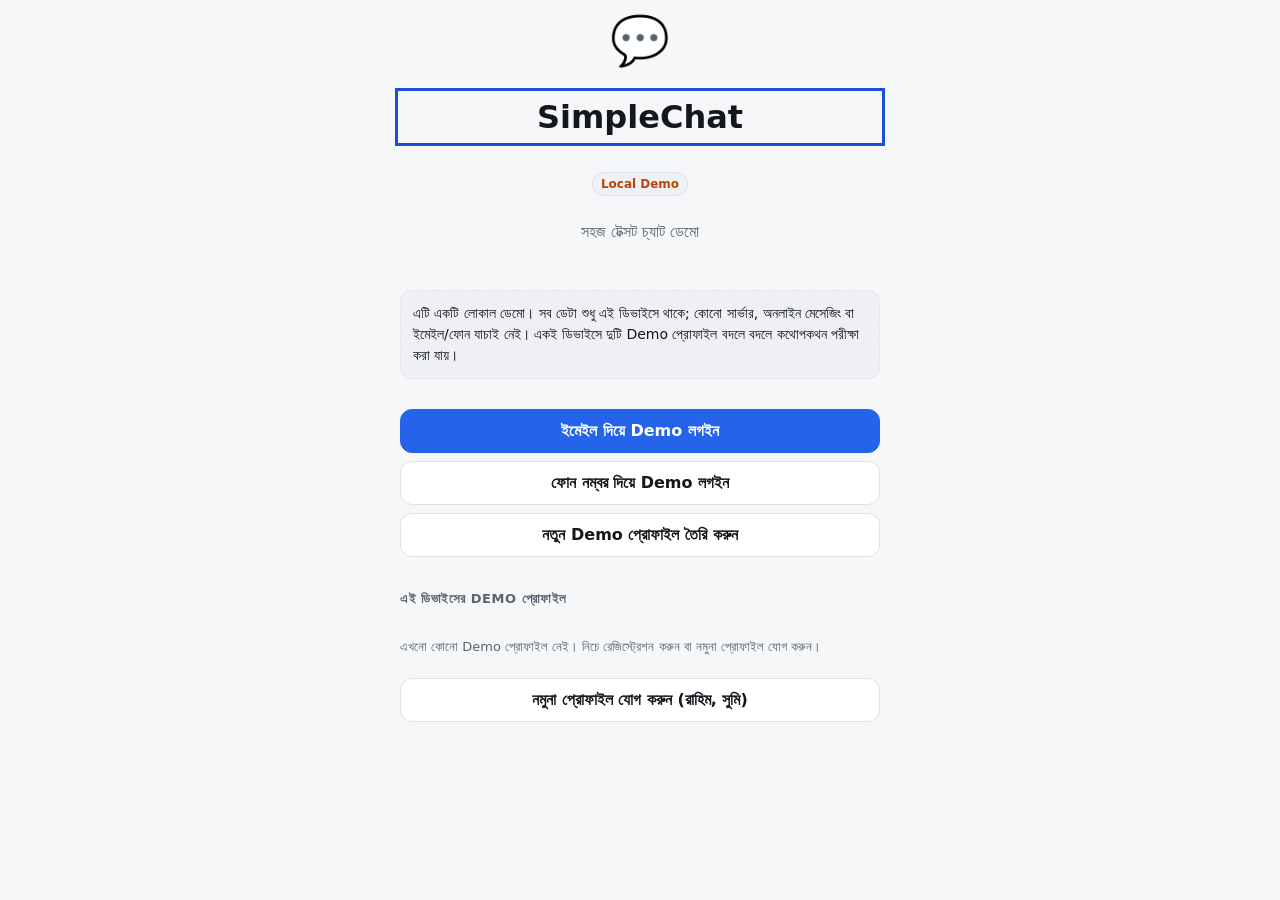
<file: index.html>
<!DOCTYPE html>
<html lang="bn" data-theme="system">
<head>
  <meta charset="UTF-8">
  <meta name="viewport" content="width=device-width, initial-scale=1, viewport-fit=cover">
  <meta name="color-scheme" content="light dark">
  <meta http-equiv="Content-Security-Policy"
        content="default-src 'self'; script-src 'self'; style-src 'self'; img-src 'self' data:; object-src 'none'; base-uri 'none'; form-action 'none'">
  <title>SimpleChat (Demo)</title>
  <script src="js/utils/theme-boot.js"></script>
  <link rel="stylesheet" href="css/base.css">
  <link rel="stylesheet" href="css/themes.css">
  <link rel="stylesheet" href="css/layout.css">
  <link rel="stylesheet" href="css/components.css">
</head>
<body>
  <div id="app" role="application" aria-label="SimpleChat">
    <p class="boot-loading">লোড হচ্ছে…</p>
  </div>
  <noscript>এই অ্যাপ চালাতে JavaScript প্রয়োজন।</noscript>
  <script type="module" src="js/app.js"></script>
</body>
</html>
</file>
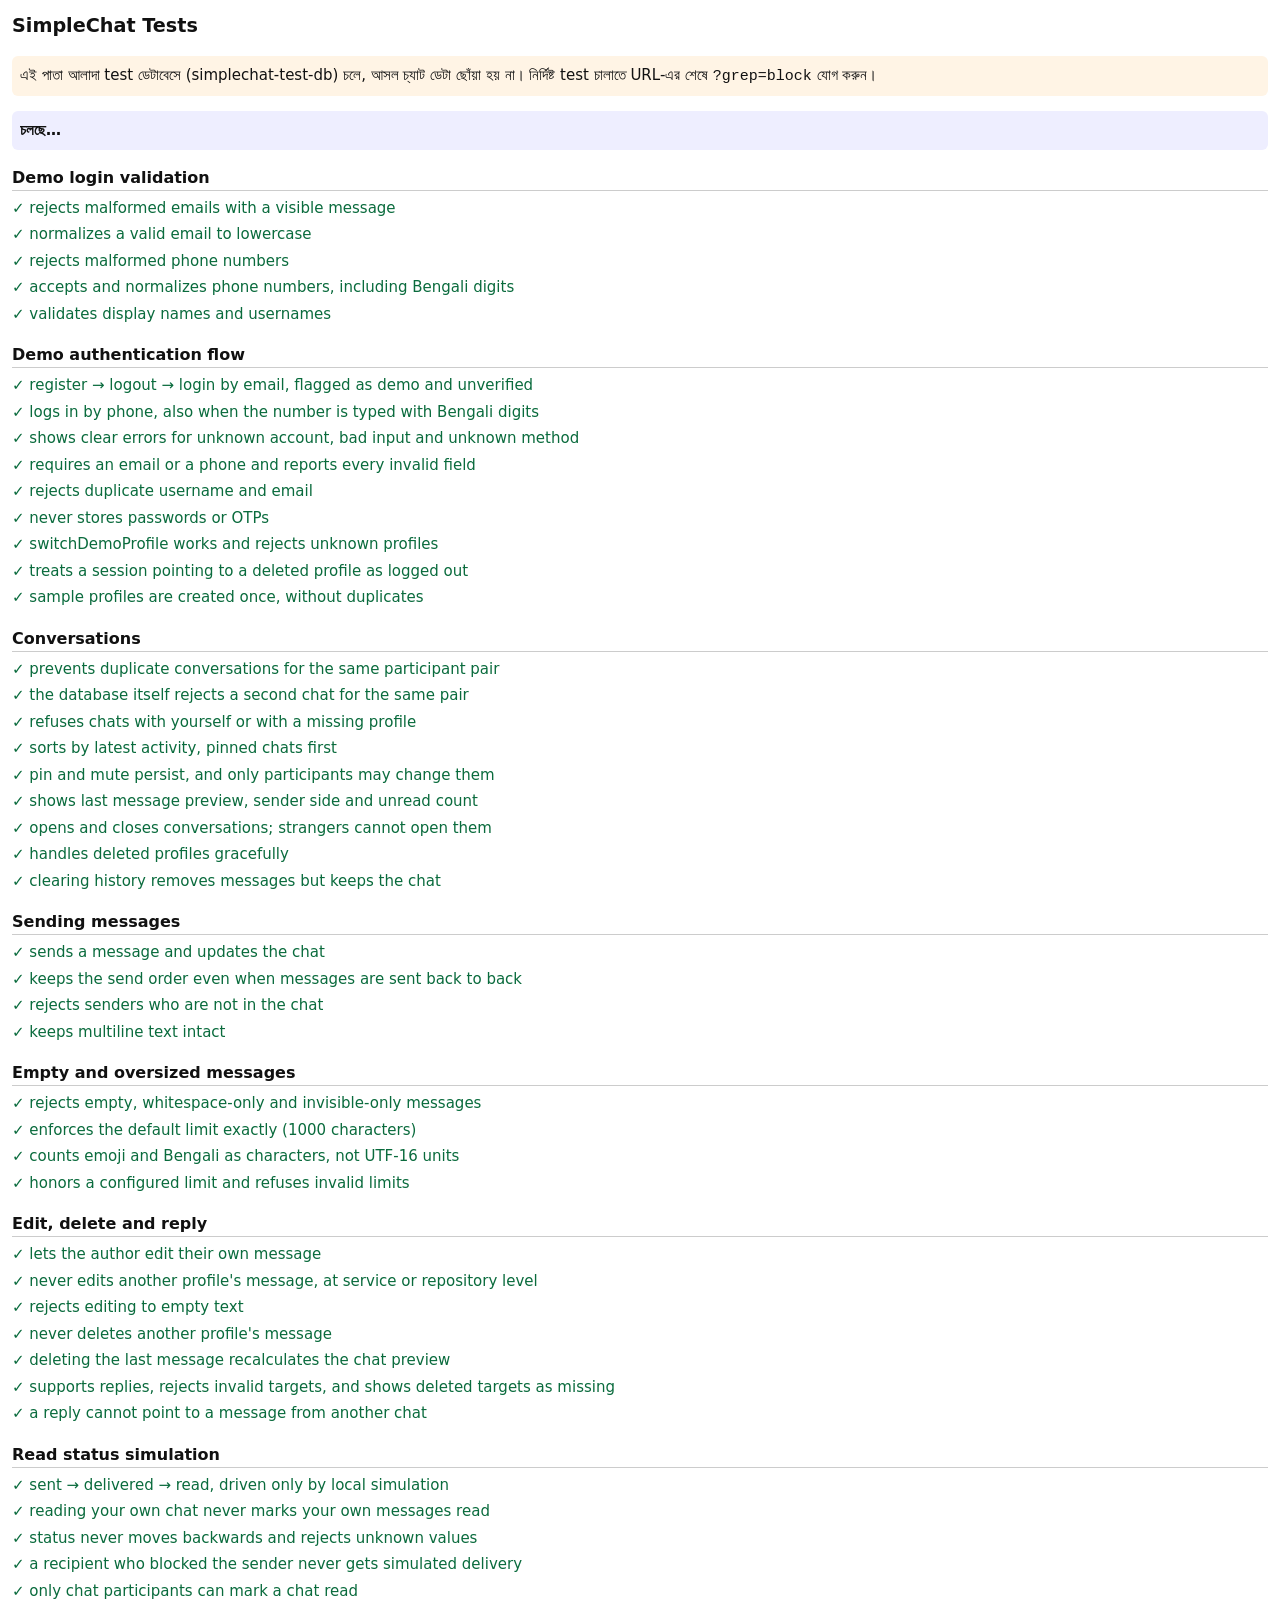
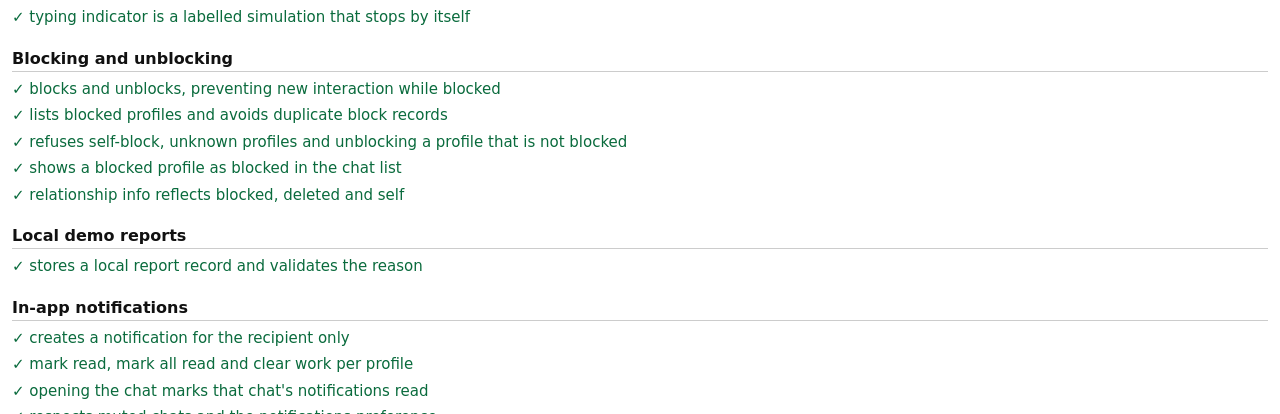
<file: tests/index.html>
<!DOCTYPE html>
<html lang="bn">
<head>
  <meta charset="UTF-8">
  <meta name="viewport" content="width=device-width, initial-scale=1">
  <title>SimpleChat Tests</title>
  <style>
    body { font: 15px/1.5 system-ui, "Noto Sans Bengali", sans-serif; margin: 0; padding: 12px; background: #fff; color: #111; }
    h1 { font-size: 1.2rem; margin: 0 0 8px; }
    h2 { font-size: 1rem; margin: 16px 0 4px; border-bottom: 1px solid #ccc; }
    .summary { font-weight: 700; padding: 8px; background: #eef; border-radius: 6px; }
    .test { padding: 2px 0; overflow-wrap: anywhere; }
    .pass { color: #0a6b3d; }
    .fail { color: #b00020; font-weight: 700; }
    pre { white-space: pre-wrap; overflow-wrap: anywhere; font-size: 12px; background: #fff0f0; padding: 6px; border-radius: 6px; margin: 2px 0 8px; }
    .warn { background: #fff4e5; padding: 8px; border-radius: 6px; }
  </style>
</head>
<body>
  <h1>SimpleChat Tests</h1>
  <p class="warn">এই পাতা আলাদা test ডেটাবেসে (simplechat-test-db) চলে, আসল চ্যাট ডেটা ছোঁয়া হয় না। নির্দিষ্ট test চালাতে URL-এর শেষে <code>?grep=block</code> যোগ করুন।</p>
  <div id="results"></div>
  <script src="setup.js"></script>
  <script type="module" src="run-all.js"></script>
</body>
</html>
</file>
<file: css/base.css>
*, *::before, *::after { box-sizing: border-box; }
html, body { height: 100%; margin: 0; }
body {
  font-family: system-ui, -apple-system, "Noto Sans Bengali", "SolaimanLipi",
    "Segoe UI", Roboto, "Noto Color Emoji", sans-serif;
  font-size: 16px; line-height: 1.5;
  background: var(--bg); color: var(--text);
  -webkit-text-size-adjust: 100%;
  -webkit-tap-highlight-color: transparent;
  overflow-wrap: anywhere;
}
#app {
  height: 100%; height: 100dvh; display: flex; flex-direction: column;
  padding-top: env(safe-area-inset-top);
  padding-bottom: env(safe-area-inset-bottom);
}
button, input, textarea, select { font: inherit; color: inherit; }
button { cursor: pointer; min-height: 44px; min-width: 44px; }
:focus-visible { outline: 3px solid var(--focus); outline-offset: 2px; }
.sr-only {
  position: absolute; width: 1px; height: 1px; padding: 0; margin: -1px;
  overflow: hidden; clip: rect(0 0 0 0); white-space: nowrap; border: 0;
}
.boot-loading { margin: auto; color: var(--text-muted); }
.multiline { white-space: pre-wrap; }
@media (prefers-reduced-motion: reduce) {
  *, *::before, *::after { animation-duration: 0.01ms !important; transition-duration: 0.01ms !important; }
}
</file>
<file: css/themes.css>
:root {
  --bg: #f6f7f9; --surface: #ffffff; --surface-2: #eef0f4;
  --text: #14171c; --text-muted: #5b6472; --border: #dde1e8;
  --primary: #2563eb; --primary-text: #ffffff;
  --bubble-own: #2563eb; --bubble-own-text: #ffffff;
  --bubble-other: #e9ecf1; --bubble-other-text: #14171c;
  --danger: #d92d20; --success: #12805c; --warning: #b54708;
  --focus: #1d4ed8;
}
:root[data-theme="dark"] {
  --bg: #0e1116; --surface: #171b22; --surface-2: #202631;
  --text: #eceff4; --text-muted: #9aa4b2; --border: #2b3340;
  --primary: #5b8def; --primary-text: #0b1020;
  --bubble-own: #3b6fe0; --bubble-own-text: #ffffff;
  --bubble-other: #252c38; --bubble-other-text: #eceff4;
  --danger: #f97066; --success: #47cd89; --warning: #fdb022;
  --focus: #93b4ff;
}
@media (prefers-color-scheme: dark) {
  :root[data-theme="system"] {
    --bg: #0e1116; --surface: #171b22; --surface-2: #202631;
    --text: #eceff4; --text-muted: #9aa4b2; --border: #2b3340;
    --primary: #5b8def; --primary-text: #0b1020;
    --bubble-own: #3b6fe0; --bubble-own-text: #ffffff;
    --bubble-other: #252c38; --bubble-other-text: #eceff4;
    --danger: #f97066; --success: #47cd89; --warning: #fdb022;
    --focus: #93b4ff;
  }
}
</file>
<file: css/layout.css>
:root {
  --space-1: 4px; --space-2: 8px; --space-3: 12px; --space-4: 16px; --space-5: 24px; --space-6: 32px;
  --radius-sm: 8px; --radius-md: 12px; --radius-lg: 18px; --radius-full: 999px;
  --shadow-sm: 0 1px 2px rgb(0 0 0 / 0.08);
  --shadow-md: 0 8px 24px rgb(0 0 0 / 0.18);
  --ease: 160ms ease;
}

/* কীবোর্ড খুললে app.js --app-height সেট করে */
#app { height: var(--app-height, 100dvh); overflow: hidden; }

.screen-host { flex: 1; min-height: 0; display: flex; flex-direction: column; position: relative; }
.screen { flex: 1; min-height: 0; display: flex; flex-direction: column; background: var(--bg); }

.screen-header {
  display: flex; align-items: center; gap: var(--space-2);
  padding: var(--space-2) var(--space-3);
  background: var(--surface); border-bottom: 1px solid var(--border);
  min-height: 56px; flex: none;
}
.screen-header h1 {
  flex: 1; min-width: 0; margin: 0; font-size: 1.125rem; font-weight: 650; line-height: 1.3;
  overflow: hidden; text-overflow: ellipsis; white-space: nowrap;
}
.screen-header .header-sub { font-size: 0.8125rem; color: var(--text-muted); }
.header-title { flex: 1; min-width: 0; }
.header-title h1 { flex: none; }

.screen-body { flex: 1; min-height: 0; overflow-y: auto; overscroll-behavior: contain; -webkit-overflow-scrolling: touch; }
.screen-body.padded { padding: var(--space-4); }
.screen-footer { flex: none; background: var(--surface); border-top: 1px solid var(--border); }

.stack { display: flex; flex-direction: column; gap: var(--space-4); }
.stack-sm { display: flex; flex-direction: column; gap: var(--space-2); }
.row { display: flex; align-items: center; gap: var(--space-3); }
.row-between { display: flex; align-items: center; justify-content: space-between; gap: var(--space-3); }
.grow { flex: 1; min-width: 0; }
.muted { color: var(--text-muted); }
.small { font-size: 0.8125rem; }
.center { text-align: center; }
.container-narrow { width: 100%; max-width: 480px; margin: 0 auto; }

.state-box {
  margin: auto; padding: var(--space-5); max-width: 360px; text-align: center;
  display: flex; flex-direction: column; align-items: center; gap: var(--space-3);
}
.state-title { font-size: 1.125rem; font-weight: 650; margin: 0; }
.state-box p { margin: 0; }

.tab-bar { display: flex; flex: none; background: var(--surface); border-top: 1px solid var(--border); }
.tab-bar a, .tab-bar button {
  flex: 1; display: flex; flex-direction: column; align-items: center; justify-content: center; gap: 2px;
  min-height: 56px; padding: var(--space-2); font-size: 0.75rem; color: var(--text-muted);
  text-decoration: none; background: none; border: 0; position: relative;
}
.tab-bar [aria-current="page"] { color: var(--primary); font-weight: 650; }

.offline-banner {
  flex: none; padding: var(--space-2) var(--space-4); text-align: center; font-size: 0.8125rem;
  background: var(--warning); color: #fff;
}
.offline-banner[hidden] { display: none; }

.toast-region {
  position: fixed; left: 0; right: 0; bottom: calc(72px + env(safe-area-inset-bottom));
  display: flex; justify-content: center; padding: 0 var(--space-4); pointer-events: none; z-index: 100;
}

/* Chat room */
.message-list { flex: 1; min-height: 0; overflow-y: auto; padding: var(--space-3); display: flex; flex-direction: column; gap: var(--space-2); overscroll-behavior: contain; }
.composer { display: flex; align-items: flex-end; gap: var(--space-2); padding: var(--space-2) var(--space-3); }
.composer textarea { flex: 1; min-width: 0; max-height: 140px; resize: none; }
.composer-note { padding: var(--space-3) var(--space-4); text-align: center; font-size: 0.875rem; color: var(--text-muted); }
</file>
<file: css/components.css>
/* Buttons */
.btn {
  display: inline-flex; align-items: center; justify-content: center; gap: var(--space-2);
  padding: 0 var(--space-4); border-radius: var(--radius-md); border: 1px solid var(--border);
  background: var(--surface); color: var(--text); font-weight: 600;
  transition: background var(--ease), opacity var(--ease), transform var(--ease);
}
.btn:active { transform: scale(0.98); }
.btn[disabled], .btn[aria-disabled="true"] { opacity: 0.5; cursor: not-allowed; }
.btn-primary { background: var(--primary); border-color: var(--primary); color: var(--primary-text); }
.btn-danger { background: var(--danger); border-color: var(--danger); color: #fff; }
.btn-ghost { background: transparent; border-color: transparent; }
.btn-block { width: 100%; }
.icon-btn {
  display: inline-flex; align-items: center; justify-content: center;
  border: 0; background: transparent; border-radius: var(--radius-full); font-size: 1.25rem; position: relative;
}
.icon-btn:active { background: var(--surface-2); }

/* Form fields */
.field { display: flex; flex-direction: column; gap: var(--space-1); }
.field-label { font-size: 0.875rem; font-weight: 600; }
.field-hint { font-size: 0.8125rem; color: var(--text-muted); }
.field-input, .field textarea, .field select {
  width: 100%; min-height: 44px; padding: 10px var(--space-3);
  border: 1px solid var(--border); border-radius: var(--radius-md);
  background: var(--surface); color: var(--text);
}
.field-input[aria-invalid="true"], .field textarea[aria-invalid="true"] { border-color: var(--danger); }
.field-error { font-size: 0.8125rem; color: var(--danger); min-height: 1.2em; }
textarea.field-input { min-height: 44px; line-height: 1.4; }

/* Demo / status badges */
.demo-badge {
  display: inline-block; padding: 2px 8px; border-radius: var(--radius-full);
  background: var(--surface-2); color: var(--warning); font-size: 0.75rem; font-weight: 700;
  border: 1px solid var(--border);
}
.demo-note {
  padding: var(--space-3); border-radius: var(--radius-md); font-size: 0.875rem;
  background: var(--surface-2); border: 1px dashed var(--border);
}
.badge {
  display: inline-flex; align-items: center; justify-content: center;
  min-width: 20px; height: 20px; padding: 0 6px; border-radius: var(--radius-full);
  background: var(--primary); color: var(--primary-text); font-size: 0.75rem; font-weight: 700;
}
.badge-muted { background: var(--text-muted); color: var(--surface); }

/* Avatar + list items */
.avatar {
  flex: none; width: 44px; height: 44px; border-radius: var(--radius-full);
  display: inline-flex; align-items: center; justify-content: center;
  background: var(--surface-2); color: var(--primary); font-weight: 700; font-size: 0.95rem;
  border: 1px solid var(--border);
}
.avatar-lg { width: 72px; height: 72px; font-size: 1.5rem; }
.list { list-style: none; margin: 0; padding: 0; }
.list-item {
  display: flex; align-items: center; gap: var(--space-3); width: 100%; min-height: 64px;
  padding: var(--space-3) var(--space-4); background: var(--surface); border: 0;
  border-bottom: 1px solid var(--border); text-align: left; color: inherit; text-decoration: none;
}
.list-item:active { background: var(--surface-2); }
.list-item .title { font-weight: 600; overflow: hidden; text-overflow: ellipsis; white-space: nowrap; }
.list-item .preview { color: var(--text-muted); font-size: 0.875rem; overflow: hidden; text-overflow: ellipsis; white-space: nowrap; }
.list-item .meta { display: flex; flex-direction: column; align-items: flex-end; gap: var(--space-1); font-size: 0.75rem; color: var(--text-muted); flex: none; }
.list-item.unread .title { font-weight: 750; }
.section-title { margin: 0; padding: var(--space-4) var(--space-4) var(--space-2); font-size: 0.8125rem; font-weight: 700; color: var(--text-muted); text-transform: uppercase; letter-spacing: 0.04em; }
mark { background: color-mix(in srgb, var(--primary) 30%, transparent); color: inherit; border-radius: 3px; }

/* Chat bubbles */
.msg-row { display: flex; flex-direction: column; max-width: 82%; }
.msg-row.own { align-self: flex-end; align-items: flex-end; }
.msg-row.other { align-self: flex-start; align-items: flex-start; }
.bubble {
  padding: 8px 12px; border-radius: var(--radius-lg); white-space: pre-wrap; overflow-wrap: anywhere; word-break: break-word;
  animation: pop-in 140ms ease-out;
}
.own .bubble { background: var(--bubble-own); color: var(--bubble-own-text); border-bottom-right-radius: 4px; }
.other .bubble { background: var(--bubble-other); color: var(--bubble-other-text); border-bottom-left-radius: 4px; }
.msg-meta { display: flex; gap: var(--space-2); font-size: 0.6875rem; color: var(--text-muted); padding: 2px 4px; }
.msg-status-sim { font-style: italic; }
.reply-quote {
  margin-bottom: 6px; padding: 4px 8px; border-left: 3px solid currentColor; opacity: 0.85;
  font-size: 0.8125rem; border-radius: 4px; background: rgb(0 0 0 / 0.08);
}
.reply-bar { display: flex; align-items: center; gap: var(--space-2); padding: var(--space-2) var(--space-3); background: var(--surface-2); font-size: 0.8125rem; }
.unread-separator { display: flex; align-items: center; gap: var(--space-3); color: var(--primary); font-size: 0.75rem; font-weight: 700; margin: var(--space-2) 0; }
.unread-separator::before, .unread-separator::after { content: ""; flex: 1; height: 1px; background: currentColor; opacity: 0.4; }
.typing-indicator { align-self: flex-start; font-size: 0.8125rem; color: var(--text-muted); font-style: italic; padding: 0 var(--space-2); }
.typing-indicator .dots span { animation: blink 1.2s infinite; }
.typing-indicator .dots span:nth-child(2) { animation-delay: 0.2s; }
.typing-indicator .dots span:nth-child(3) { animation-delay: 0.4s; }

/* Message action menu & dialogs */
.menu { position: absolute; z-index: 50; min-width: 180px; background: var(--surface); border: 1px solid var(--border); border-radius: var(--radius-md); box-shadow: var(--shadow-md); overflow: hidden; }
.menu button { display: block; width: 100%; text-align: left; padding: 0 var(--space-4); border: 0; background: none; }
.menu button:active, .menu button:hover { background: var(--surface-2); }
.menu .danger { color: var(--danger); }

.dialog-backdrop {
  position: fixed; inset: 0; z-index: 80; display: flex; align-items: center; justify-content: center;
  padding: var(--space-4); background: rgb(0 0 0 / 0.5); animation: fade-in 140ms ease-out;
}
.dialog {
  width: 100%; max-width: 420px; max-height: 90%; overflow-y: auto;
  background: var(--surface); border-radius: var(--radius-lg); padding: var(--space-5);
  box-shadow: var(--shadow-md); display: flex; flex-direction: column; gap: var(--space-4);
}
.dialog h2 { margin: 0; font-size: 1.125rem; }
.dialog ul { margin: 0; padding-left: 1.2em; }
.dialog-actions { display: flex; gap: var(--space-3); justify-content: flex-end; flex-wrap: wrap; }

/* Segmented control (theme) & switch */
.segmented { display: flex; border: 1px solid var(--border); border-radius: var(--radius-md); overflow: hidden; }
.segmented button { flex: 1; border: 0; background: var(--surface); }
.segmented button[aria-pressed="true"] { background: var(--primary); color: var(--primary-text); font-weight: 650; }
.switch-row { display: flex; align-items: center; justify-content: space-between; gap: var(--space-3); min-height: 48px; }

/* Toast */
.toast {
  max-width: 420px; padding: var(--space-3) var(--space-4); border-radius: var(--radius-md);
  background: var(--text); color: var(--bg); font-size: 0.9rem; box-shadow: var(--shadow-md);
  animation: pop-in 140ms ease-out;
}
.toast-error { background: var(--danger); color: #fff; }
.toast-success { background: var(--success); color: #fff; }

/* Spinner */
.spinner { width: 28px; height: 28px; border: 3px solid var(--border); border-top-color: var(--primary); border-radius: var(--radius-full); animation: spin 0.8s linear infinite; }

@keyframes spin { to { transform: rotate(360deg); } }
@keyframes pop-in { from { opacity: 0; transform: translateY(4px); } to { opacity: 1; transform: none; } }
@keyframes fade-in { from { opacity: 0; } to { opacity: 1; } }
@keyframes blink { 0%, 80%, 100% { opacity: 0.2; } 40% { opacity: 1; } }

/* Batch 6 additions */
[hidden] { display: none !important; }
.big-icon { font-size: 2.5rem; line-height: 1; }
.big-icon-lg { font-size: 3rem; }
.section-title.flush { padding-left: 0; padding-right: 0; }
.tab-host { flex: none; }
button.bubble { display: block; border: 0; font: inherit; text-align: left; min-height: 0; min-width: 0; cursor: pointer; }
.bubble-text { display: block; }
.quote-author { display: block; font-weight: 700; }
.quote-preview { margin: 0; padding: var(--space-2) var(--space-3); border-radius: var(--radius-md); background: var(--surface-2); overflow-wrap: anywhere; }
.reply-bar .grow { overflow: hidden; text-overflow: ellipsis; white-space: nowrap; }
.composer-meta { display: flex; justify-content: space-between; gap: var(--space-3); padding: 0 var(--space-3); }
.composer-meta .field-error { flex: 1; min-height: 0; }
.counter { font-size: 0.75rem; color: var(--text-muted); }
.counter.over { color: var(--danger); font-weight: 700; }
.header-avatar { padding: 0; }
.chat-title-row { gap: var(--space-2); }
.typing-indicator .dots { margin-left: 2px; }
.screen-footer.composer-note { display: flex; flex-direction: column; align-items: center; gap: var(--space-2); }

/* Batch 7 additions */
.big-icon-sm { font-size: 1.4rem; line-height: 1; flex: none; }
.privacy-list { margin: 0; padding-left: 1.2em; display: flex; flex-direction: column; gap: var(--space-2); font-size: 0.9rem; }
.privacy-list li { overflow-wrap: anywhere; }
.list-item.danger-text .title { color: var(--danger); }
.notif-note { margin: var(--space-3) var(--space-4); }
.switch-row input[type="checkbox"] { width: 24px; height: 24px; flex: none; }
.field input[type="file"] { padding: var(--space-2) var(--space-3); }
.demo-note ul { margin: var(--space-2) 0 0; padding-left: 1.2em; }
</file>
